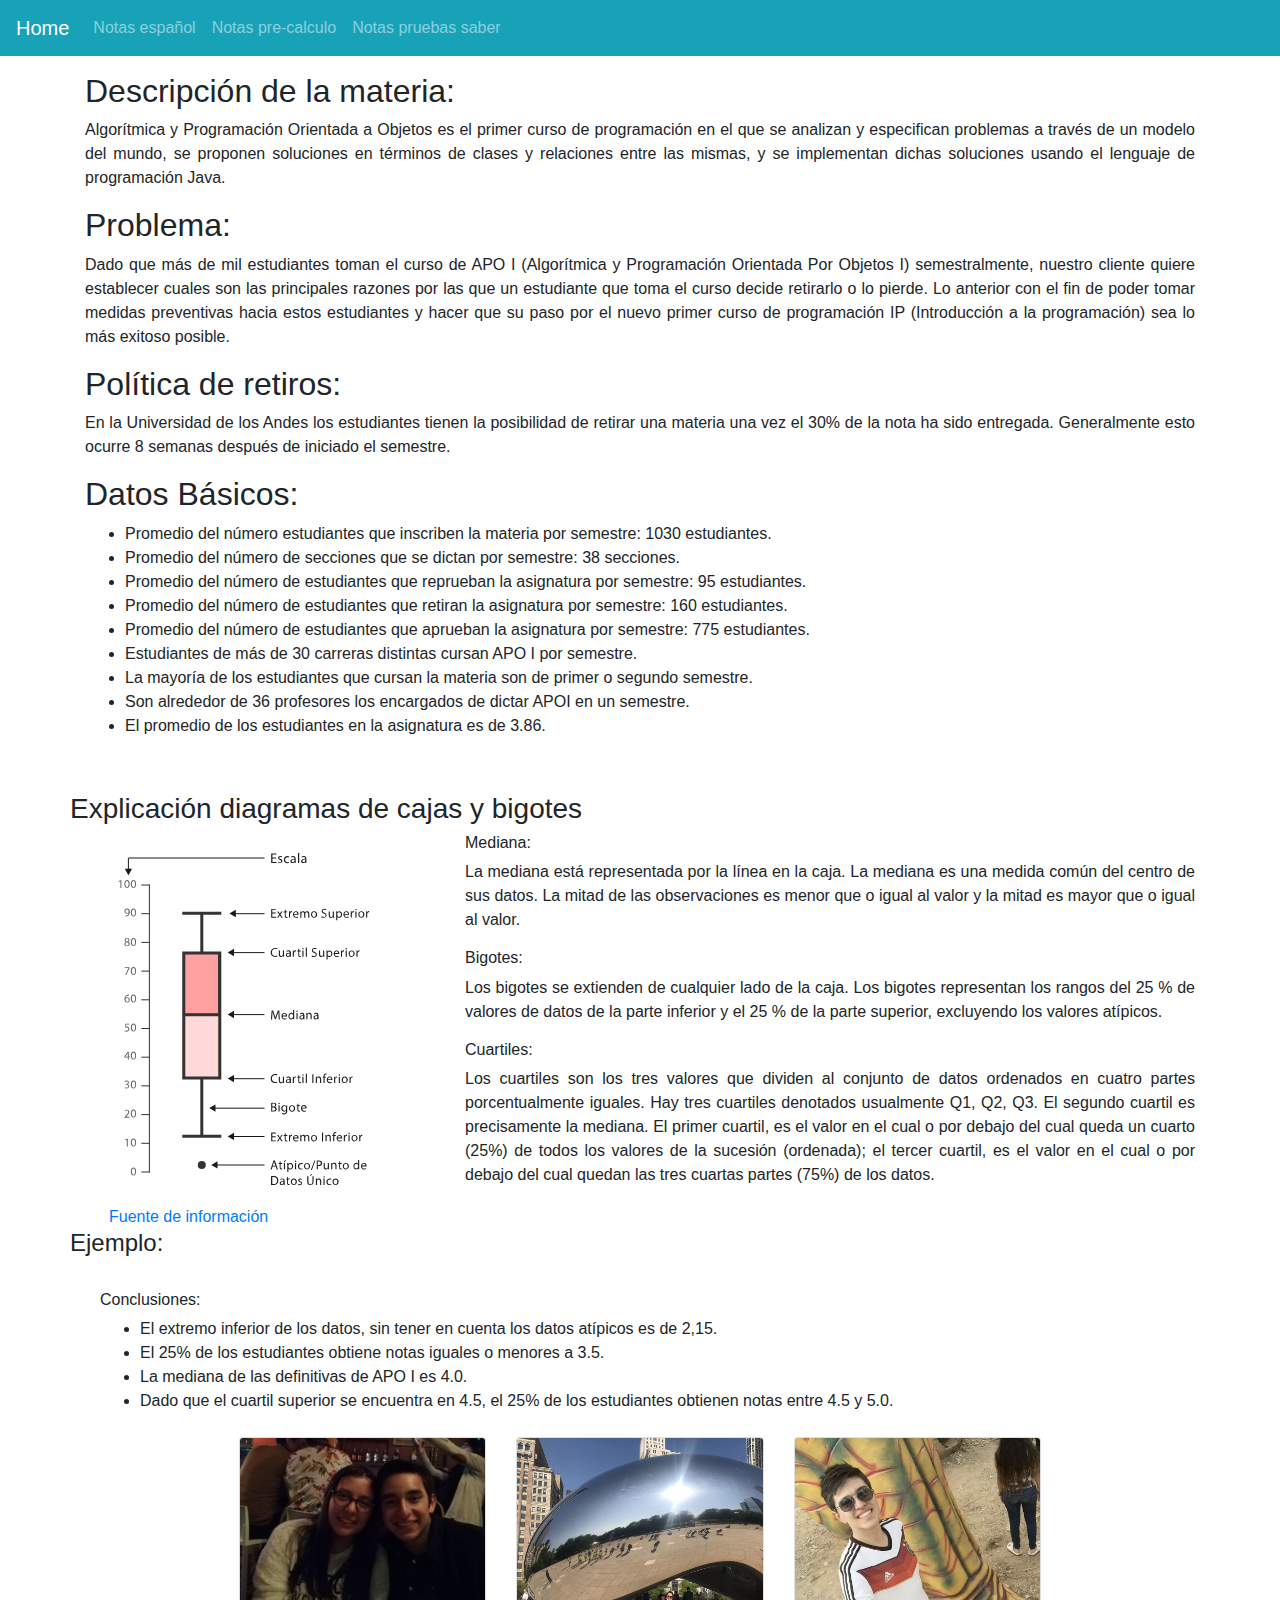
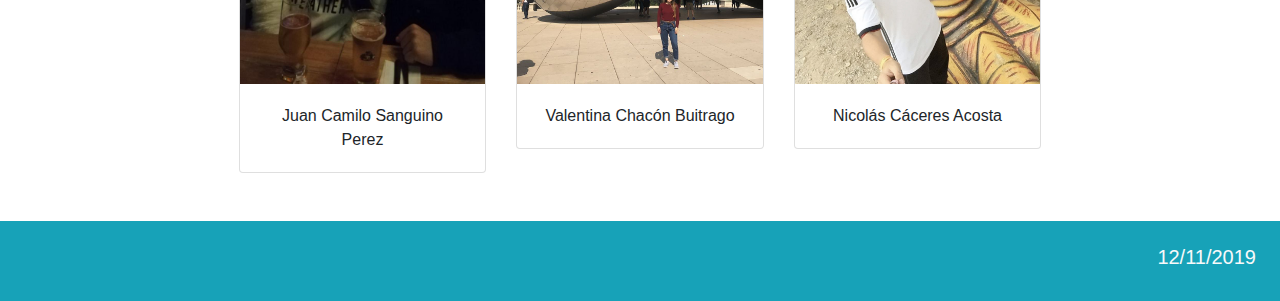
<file: index.html>
<!DOCTYPE html>
<html lang="en">

<head>
  <meta charset="UTF-8">
  <meta name="viewport" content="width=device-width, initial-scale=1.0">
  <meta http-equiv="X-UA-Compatible" content="ie=edge">
  <link rel="stylesheet" href="https://stackpath.bootstrapcdn.com/bootstrap/4.3.1/css/bootstrap.min.css"
    integrity="sha384-ggOyR0iXCbMQv3Xipma34MD+dH/1fQ784/j6cY/iJTQUOhcWr7x9JvoRxT2MZw1T" crossorigin="anonymous">
  <title>Proyecto APO</title>
  <link rel="stylesheet" type="text/css" href="./style.css">
  <link rel="stylesheet" href="https://use.fontawesome.com/releases/v5.3.1/css/all.css"
    integrity="sha384-mzrmE5qonljUremFsqc01SB46JvROS7bZs3IO2EmfFsd15uHvIt+Y8vEf7N7fWAU" crossorigin="anonymous">
</head>

<body>
  <script src="https://code.jquery.com/jquery-3.3.1.slim.min.js"
    integrity="sha384-q8i/X+965DzO0rT7abK41JStQIAqVgRVzpbzo5smXKp4YfRvH+8abtTE1Pi6jizo"
    crossorigin="anonymous"></script>
  <script src="https://cdnjs.cloudflare.com/ajax/libs/popper.js/1.14.7/umd/popper.min.js"
    integrity="sha384-UO2eT0CpHqdSJQ6hJty5KVphtPhzWj9WO1clHTMGa3JDZwrnQq4sF86dIHNDz0W1"
    crossorigin="anonymous"></script>
  <script src="https://stackpath.bootstrapcdn.com/bootstrap/4.3.1/js/bootstrap.min.js"
    integrity="sha384-JjSmVgyd0p3pXB1rRibZUAYoIIy6OrQ6VrjIEaFf/nJGzIxFDsf4x0xIM+B07jRM"
    crossorigin="anonymous"></script>

  <!-- Load d3.js -->
  <script src="https://d3js.org/d3.v4.js"></script>


  <!-- Load color palettes -->
  <script src="https://d3js.org/d3-scale-chromatic.v1.min.js"></script>

  <!-- <h3 class="mx-0 my-0 px-2 py-3 bg-info">Causas de perdida en la materia de APO</h3> -->
  <nav class="navbar fixed-top navbar-expand-lg navbar-dark bg-info">
    <a class="navbar-brand" href="./index.html">Home</a>
    <button class="navbar-toggler" type="button" data-toggle="collapse" data-target="#navbarNav"
      aria-controls="navbarNav" aria-expanded="false" aria-label="Toggle navigation">
      <span class="navbar-toggler-icon"></span>
    </button>
    <div class="collapse navbar-collapse" id="navbarNav">
      <ul class="navbar-nav">
        <li class="nav-item">
          <a class="nav-link" href="./notasEspañol.html">Notas español</a>
        </li>
        <li class="nav-item">
          <a class="nav-link" href="./notasprecalculo.html">Notas pre-calculo</a>
        </li>
        <li class="nav-item">
          <a class="nav-link" href="./notasicfes.html">Notas pruebas saber</a>
        </li>
      </ul>
    </div>
  </nav>
  <div class="container mt-5 pt-2">
    <p>
      <h2> Descripción de la materia:</h2>
      <p>
      Algorítmica y Programación Orientada a Objetos es el primer curso de programación en el que se analizan y
      especifican problemas a través de un modelo del mundo, se proponen soluciones en términos de clases y relaciones
      entre las mismas, y se implementan dichas soluciones usando el lenguaje de programación Java.
    </p>
      <h2>Problema: </h2>
      <p>
      Dado que más de mil estudiantes toman el curso de APO I (Algorítmica y Programación Orientada Por Objetos I)
      semestralmente, nuestro cliente quiere establecer cuales son las principales razones por las que un estudiante que
      toma el curso decide retirarlo o lo pierde. Lo anterior con el fin de poder tomar medidas preventivas hacia estos
      estudiantes y hacer que su paso por el nuevo primer curso de programación IP (Introducción a la programación) sea
      lo más exitoso posible.
    </p>
      <h2>Política de retiros: </h2>
      <p>
      En la Universidad de los Andes los estudiantes tienen la posibilidad de retirar una materia una vez el 30% de la nota ha sido entregada. Generalmente esto ocurre 8 semanas después de iniciado el semestre.
    </p>
      <h2>Datos Básicos:</h2>
      <ul>
        <li>Promedio del número estudiantes que inscriben la materia por semestre: 1030 estudiantes.</li>
        <li>Promedio del número de secciones que se dictan por semestre: 38 secciones.</li>
        <li>Promedio del número de estudiantes que reprueban la asignatura por semestre: 95 estudiantes.</li>
        <li>Promedio del número de estudiantes que retiran la asignatura por semestre: 160 estudiantes.</li>
        <li>Promedio del número de estudiantes que aprueban la asignatura por semestre: 775 estudiantes.</li>
        <li>Estudiantes de más de 30 carreras distintas cursan APO I por semestre.</li>
        <li>La mayoría de los estudiantes que cursan la materia son de primer o segundo semestre.</li>
        <li>Son alrededor de 36 profesores los encargados de dictar APOI en un semestre.</li>
        <li>El promedio de los estudiantes en la asignatura es de 3.86.</li>
      </ul>
    </p>
  </div>
  <div class="container principal">
    <div class="row title">
      <h3>Explicación diagramas de cajas y bigotes</h3>
    </div>
    <div class="row">
      <div class="col-4">
        <img src="diagrama_cajas_y_bigotes.svg" alt="Diagrama Cajas y Bigotes">
        <a class="px-4" href="https://datavizcatalogue.com/ES/metodos/diagrama_cajas_y_bigotes.html"
          target="_blank">Fuente de
          información</a>
      </div>
      <div class="col-8">
          <h6>Mediana:</h6> <p>La mediana está representada por la línea en la caja. La mediana es una medida
          común del centro de sus datos. La mitad de las observaciones es menor que o igual al valor y la
          mitad es mayor que o igual al valor.
        </p>
          <h6>Bigotes:</h6><p> Los bigotes se extienden de cualquier lado de la caja. Los bigotes representan
          los
          rangos del 25 % de valores de datos de la parte inferior y el 25 % de la parte superior,
          excluyendo
          los valores atípicos.
        </p>
          <h6>Cuartiles:</h6> <p>Los cuartiles son los tres valores que dividen al conjunto de datos
          ordenados en
          cuatro partes porcentualmente iguales. Hay tres cuartiles denotados usualmente Q1, Q2, Q3. El
          segundo cuartil es precisamente la mediana. El primer cuartil, es el valor en el cual o por
          debajo
          del cual queda un cuarto (25%) de todos los valores de la sucesión (ordenada); el tercer
          cuartil, es
          el valor en el cual o por debajo del cual quedan las tres cuartas partes (75%) de los datos.
        </p>
      </div>
    </div>
    <div class="row title ejemplo">
      <h4>Ejemplo:</h4>
    </div>
    <div class="row justify-content-center">
      <div class='tableauPlaceholder' id='viz1575906125902' style='position: relative'><noscript><a href='#'><img
              alt=' '
              src='https:&#47;&#47;public.tableau.com&#47;static&#47;images&#47;Bi&#47;Bigotes_Notas&#47;Dashboard8&#47;1_rss.png'
              style='border: none' /></a></noscript><object class='tableauViz' style='display:none;'>
          <param name='host_url' value='https%3A%2F%2Fpublic.tableau.com%2F' />
          <param name='embed_code_version' value='3' />
          <param name='site_root' value='' />
          <param name='name' value='Bigotes_Notas&#47;Dashboard8' />
          <param name='tabs' value='no' />
          <param name='toolbar' value='yes' />
          <param name='static_image'
            value='https:&#47;&#47;public.tableau.com&#47;static&#47;images&#47;Bi&#47;Bigotes_Notas&#47;Dashboard8&#47;1.png' />
          <param name='animate_transition' value='yes' />
          <param name='display_static_image' value='yes' />
          <param name='display_spinner' value='yes' />
          <param name='display_overlay' value='yes' />
          <param name='display_count' value='yes' /></object></div>
      <script
        type='text/javascript'>                    var divElement = document.getElementById('viz1575906125902'); var vizElement = divElement.getElementsByTagName('object')[0]; vizElement.style.width = '1000px'; vizElement.style.height = '227px'; var scriptElement = document.createElement('script'); scriptElement.src = 'https://public.tableau.com/javascripts/api/viz_v1.js'; vizElement.parentNode.insertBefore(scriptElement, vizElement);                </script>
    </div>
      <div class="container col-12 mx-0">
        <br>
        <h6>Conclusiones: </h6>
        <ul>
          <li>El extremo inferior de los datos, sin tener en cuenta los datos atípicos es de 2,15.</li>
          <li>El 25% de los estudiantes obtiene notas iguales o menores a 3.5.</li>
          <li>La mediana de las definitivas de APO I es 4.0.</li>
          <li>Dado que el cuartil superior se encuentra en 4.5, el 25% de los estudiantes obtienen notas entre 4.5 y
            5.0.</li>
        </ul>
    </div>
    <div class="container">
      <div class="row mb-5 mt-4 justify-content-center">
        <div class="col-3">
          <div class="card mx-0">
            <img
              src="./imagenes/Juan.jpg"
              class="card-img-top">
            <div class="card-body">
              <p class="card-text text-center">Juan Camilo Sanguino Perez</p>
            </div>
          </div>
        </div>
        <div class="col-3">
          <div class="card mx-0">
            <img
              src="./imagenes/Valentina.jpg"
              class="card-img-top">
            <div class="card-body justify-content-center">
              <p class="card-text text-center">Valentina Chacón Buitrago</p>
            </div>
          </div>
        </div>

        <div class="col-3">
          <div class="card mx-0 px-0">
            <img
              src="./imagenes/Nicolas.jpeg"
              class="card-img-top">
            <div class="card-body">
              <p class="card-text text-center">Nicolás Cáceres Acosta</p>
            </div>
          </div>
        </div>


      </div>
    </div>
  </div>
  <div class="container-fluid navbar-dark bg-info py-4">
    <div class="row justify-content-end">
      <h5 class="text-light px-4">12/11/2019</h5>
    </div>
  </div>
</body>

</html>
</file>
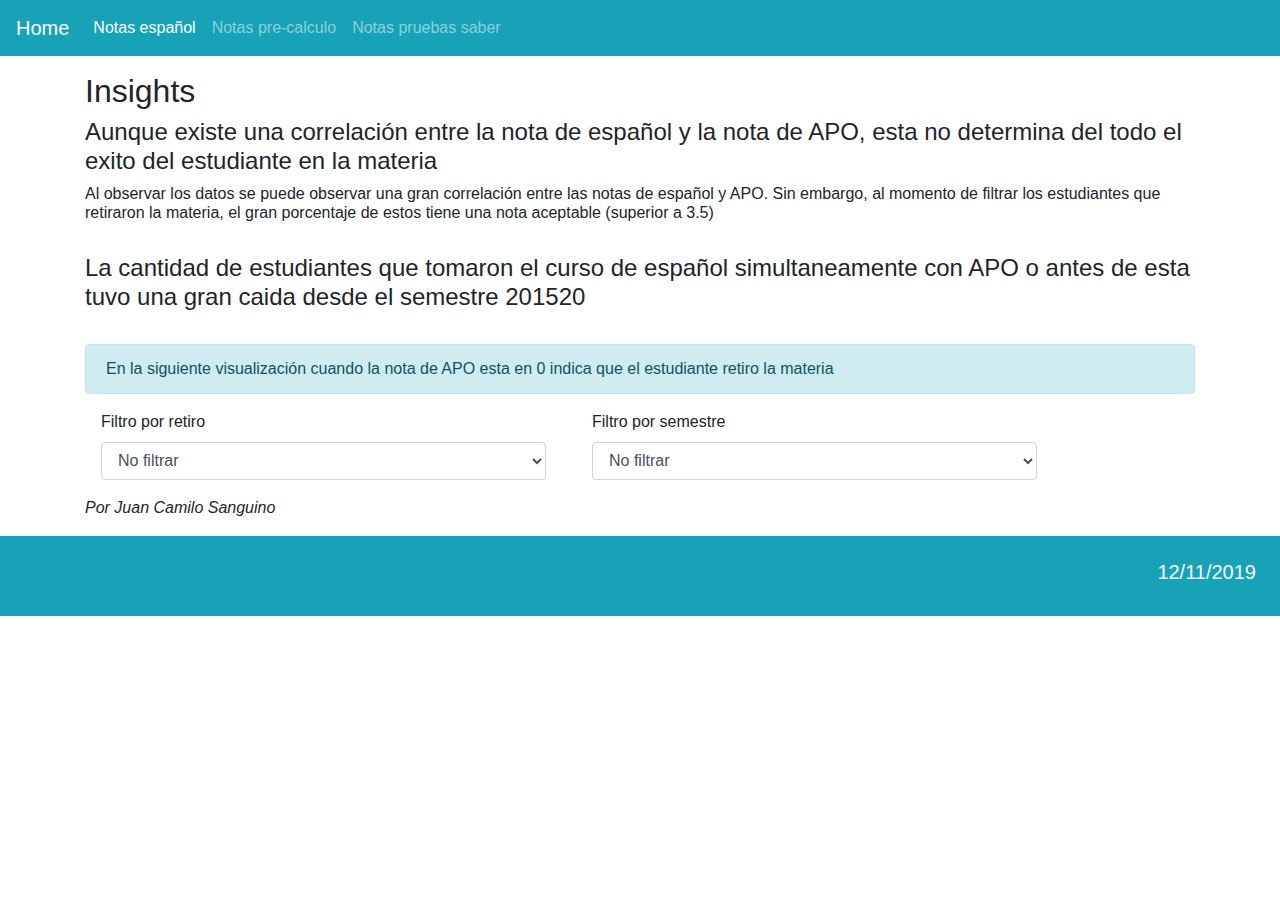
<file: notasEspañol.html>
<!DOCTYPE html>
<html lang="en">

<head>
    <meta charset="UTF-8">
    <meta name="viewport" content="width=device-width, initial-scale=1.0">
    <meta http-equiv="X-UA-Compatible" content="ie=edge">
    <link rel="stylesheet" href="https://stackpath.bootstrapcdn.com/bootstrap/4.3.1/css/bootstrap.min.css"
        integrity="sha384-ggOyR0iXCbMQv3Xipma34MD+dH/1fQ784/j6cY/iJTQUOhcWr7x9JvoRxT2MZw1T" crossorigin="anonymous">
    <title>Proyecto APO</title>
    <link rel="stylesheet" type="text/css" href="./style.css">
</head>

<body>
    <script src="https://code.jquery.com/jquery-3.3.1.slim.min.js"
        integrity="sha384-q8i/X+965DzO0rT7abK41JStQIAqVgRVzpbzo5smXKp4YfRvH+8abtTE1Pi6jizo"
        crossorigin="anonymous"></script>
    <script src="https://cdnjs.cloudflare.com/ajax/libs/popper.js/1.14.7/umd/popper.min.js"
        integrity="sha384-UO2eT0CpHqdSJQ6hJty5KVphtPhzWj9WO1clHTMGa3JDZwrnQq4sF86dIHNDz0W1"
        crossorigin="anonymous"></script>
    <script src="https://stackpath.bootstrapcdn.com/bootstrap/4.3.1/js/bootstrap.min.js"
        integrity="sha384-JjSmVgyd0p3pXB1rRibZUAYoIIy6OrQ6VrjIEaFf/nJGzIxFDsf4x0xIM+B07jRM"
        crossorigin="anonymous"></script>
    <!-- Load d3.js -->
    <script src="https://d3js.org/d3.v5.js"></script>

    <script src="https://www.lactame.com/lib/ml/3.3.0/ml.min.js"></script>
    <!-- Load color palettes -->
    <script src="https://d3js.org/d3-scale-chromatic.v1.min.js"></script>

    <!-- <h3 class="mx-0 my-0 px-2 py-3 bg-info">Causas de perdida en la materia de APO</h3> -->
    <nav class="navbar fixed-top navbar-expand-lg navbar-dark bg-info">
        <a class="navbar-brand" href="./index.html">Home</a>
        <button class="navbar-toggler" type="button" data-toggle="collapse" data-target="#navbarNav"
            aria-controls="navbarNav" aria-expanded="false" aria-label="Toggle navigation">
            <span class="navbar-toggler-icon"></span>
        </button>
        <div class="collapse navbar-collapse" id="navbarNav">
            <ul class="navbar-nav">
                <li class="nav-item">
                    <a class="nav-link active" href="./notasEspañol.html">Notas español</a>
                </li>
                <li class="nav-item">
                    <a class="nav-link" href="./notasprecalculo.html">Notas pre-calculo</a>
                </li>
                <li class="nav-item">
                    <a class="nav-link" href="./notasicfes.html">Notas pruebas saber</a>
                </li>
            </ul>
        </div>
    </nav>
    <div class="container mt-5 pt-4">
        <div class="row">
            <div class="container-fluid col-12">
                <h2>Insights</h2>
                <h4>Aunque existe una correlación entre la nota de español y la nota de APO, esta no determina del todo el exito del estudiante en la materia</h4>
                <h6>Al observar los datos se puede observar una gran correlación entre las notas de español y APO. Sin embargo, al momento de filtrar los estudiantes que retiraron la materia, el gran porcentaje de estos tiene una nota aceptable (superior a 3.5)</h6>
                <br>
                <h4>La cantidad de estudiantes que tomaron el curso de español simultaneamente con APO o antes de esta tuvo una gran caida desde el semestre 201520</h4>
                <br>
                <div class="alert alert-info" role="alert">
                    En la siguiente visualización cuando la nota de APO esta en 0 indica que el estudiante retiro la
                    materia
                </div>
                <div class="row">
                    <div class="form-group ml-3 col-5">
                        <label for="selectButton">Filtro por retiro</label>
                        <select class="form-control" id="selectButton">
                            <option value="1">No filtrar</option>
                            <option value="2">Estudiantes retirados</option>
                            <option value="3">Estudiantes sin retirar</option>
                        </select>
                    </div>
                    <div class="form-group ml-3 col-5">
                        <label for="selectButton2">Filtro por semestre</label>
                        <select class="form-control" id="selectButton2">
                            <option value="1">No filtrar</option>
                            <option value="201510">201510</option>
                            <option value="201520">201520</option>
                            <option value="201610">201610</option>
                            <option value="201620">201620</option>
                            <option value="201710">201710</option>
                            <option value="201720">201720</option>
                            <option value="201810">201810</option>
                            <option value="201820">201820</option>
                            <option value="201910">201910</option>
                        </select>
                    </div>
                </div>
                <div class="row">
                </div>
                <div class="row">
                    <div id="viz_juan"></div>
                    <div id="viz_juan2"></div>
                    <script src="scriptVzJuan.js"></script>
                </div>
                <div class='tableauPlaceholder' id='viz1575925173911' style='position: relative'><noscript><a
                            href='#'><img alt=' '
                                src='https:&#47;&#47;public.tableau.com&#47;static&#47;images&#47;Es&#47;Estudiantesespaol&#47;Dashboard1&#47;1_rss.png'
                                style='border: none' /></a></noscript><object class='tableauViz' style='display:none;'>
                        <param name='host_url' value='https%3A%2F%2Fpublic.tableau.com%2F' />
                        <param name='embed_code_version' value='3' />
                        <param name='site_root' value='' />
                        <param name='name' value='Estudiantesespaol&#47;Dashboard1' />
                        <param name='tabs' value='no' />
                        <param name='toolbar' value='yes' />
                        <param name='static_image'
                            value='https:&#47;&#47;public.tableau.com&#47;static&#47;images&#47;Es&#47;Estudiantesespaol&#47;Dashboard1&#47;1.png' />
                        <param name='animate_transition' value='yes' />
                        <param name='display_static_image' value='yes' />
                        <param name='display_spinner' value='yes' />
                        <param name='display_overlay' value='yes' />
                        <param name='display_count' value='yes' /></object></div>
                <script
                    type='text/javascript'>                    var divElement = document.getElementById('viz1575925173911'); var vizElement = divElement.getElementsByTagName('object')[0]; if (divElement.offsetWidth > 800) { vizElement.style.width = '800px'; vizElement.style.height = '427px'; } else if (divElement.offsetWidth > 500) { vizElement.style.width = '800px'; vizElement.style.height = '427px'; } else { vizElement.style.width = '100%'; vizElement.style.height = '727px'; } var scriptElement = document.createElement('script'); scriptElement.src = 'https://public.tableau.com/javascripts/api/viz_v1.js'; vizElement.parentNode.insertBefore(scriptElement, vizElement);                </script>
                <p class="font-italic">Por Juan Camilo Sanguino</p>
            </div>
        </div>


    </div>

    <div class="container-fluid navbar-dark bg-info py-4">
        <div class="row justify-content-end px-4">
            <h5 class="text-light">12/11/2019</h5>
        </div>
    </div>
</body>

</html>
</file>
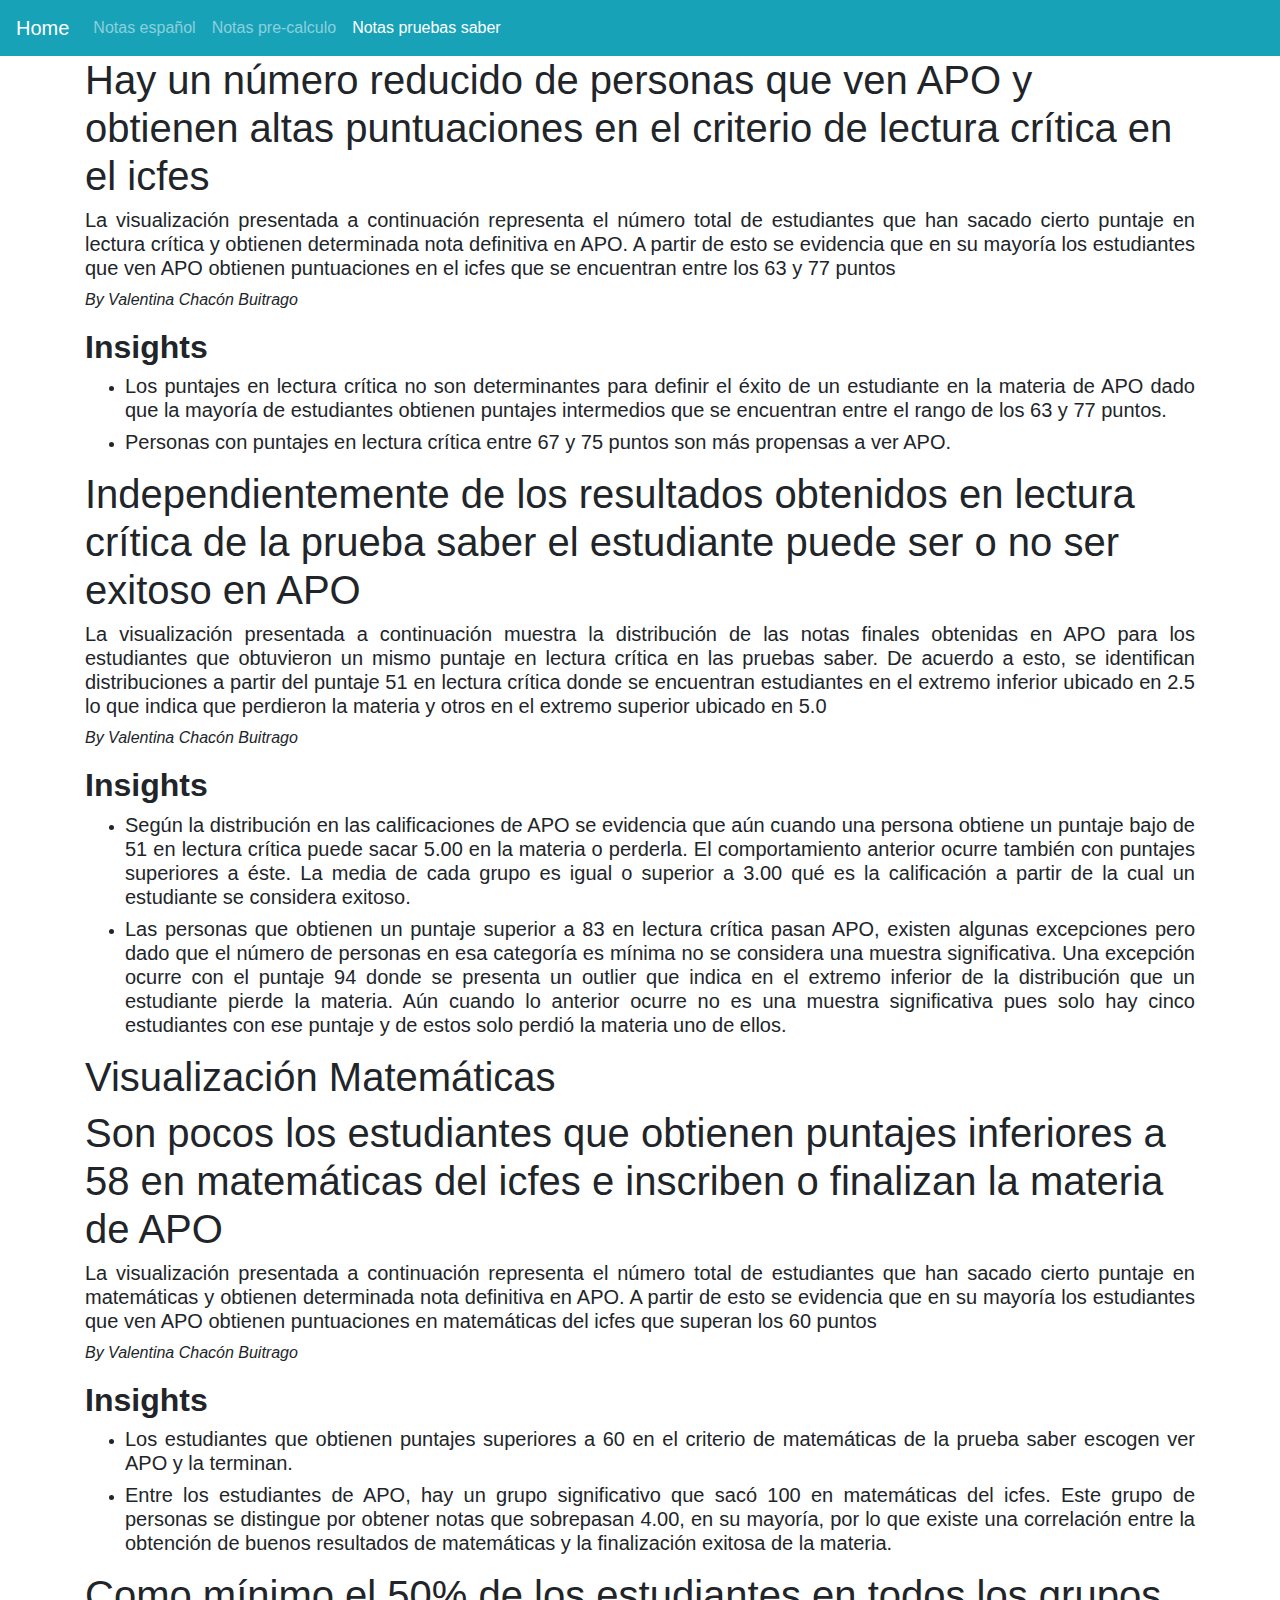
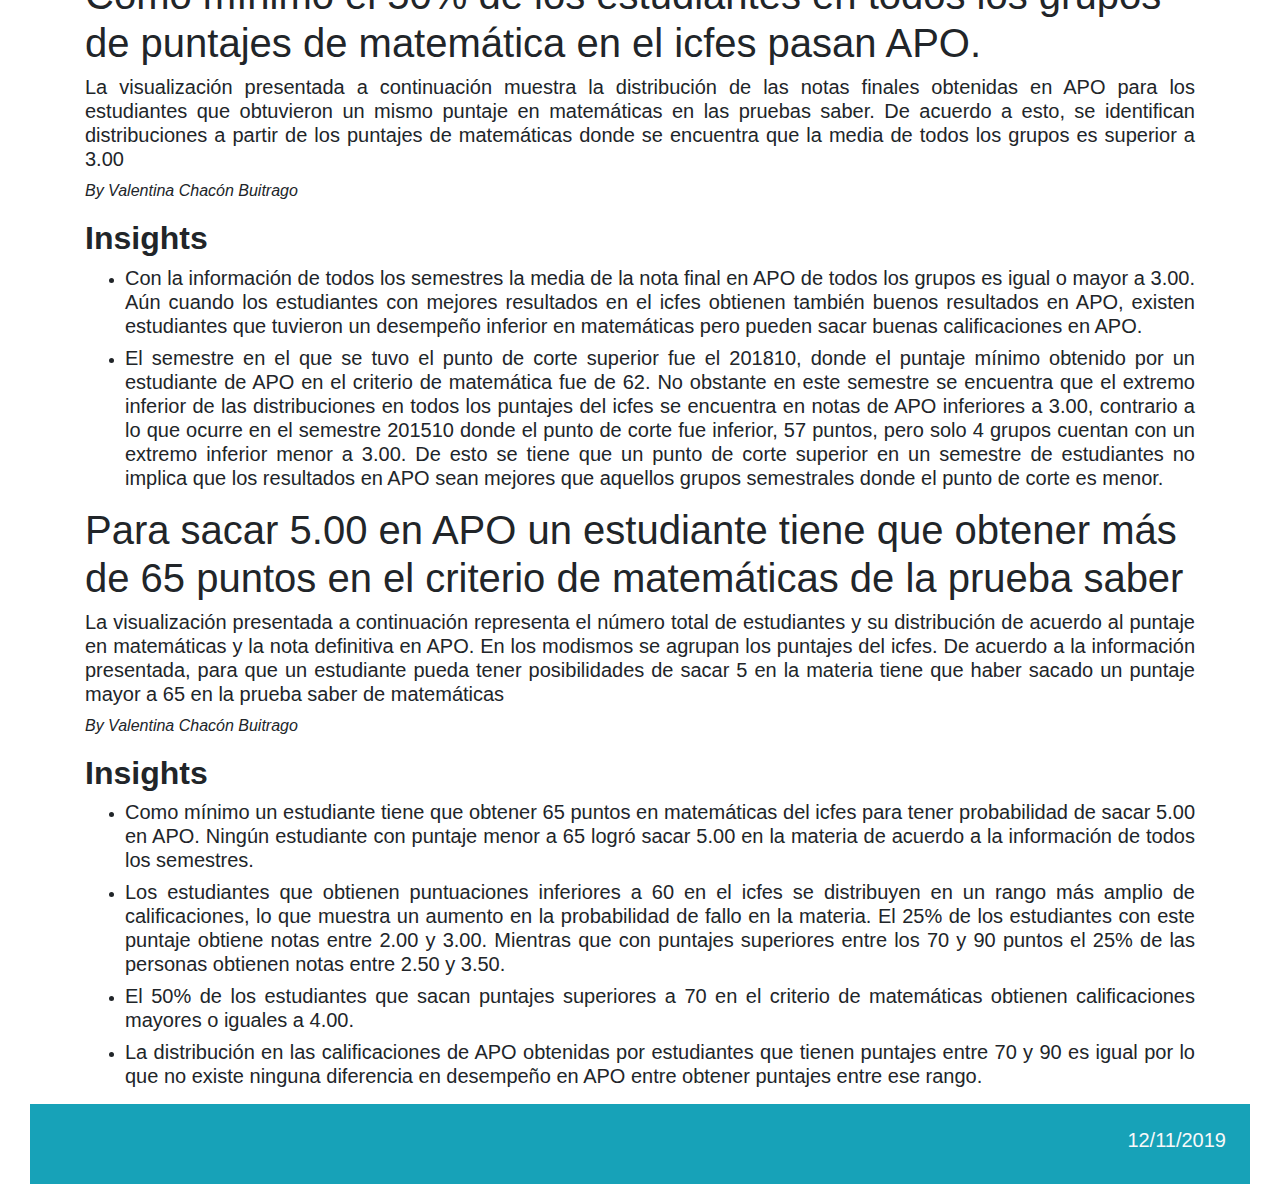
<file: notasicfes.html>
<!DOCTYPE html>
<html lang="en">

<head>
    <meta charset="UTF-8">
    <meta name="viewport" content="width=device-width, initial-scale=1.0">
    <meta http-equiv="X-UA-Compatible" content="ie=edge">
    <link rel="stylesheet" href="https://stackpath.bootstrapcdn.com/bootstrap/4.3.1/css/bootstrap.min.css"
        integrity="sha384-ggOyR0iXCbMQv3Xipma34MD+dH/1fQ784/j6cY/iJTQUOhcWr7x9JvoRxT2MZw1T" crossorigin="anonymous">
    <title>Proyecto APO</title>
    <link rel="stylesheet" type="text/css" href="./style.css">
</head>

<body>
    <script src="https://code.jquery.com/jquery-3.3.1.slim.min.js"
        integrity="sha384-q8i/X+965DzO0rT7abK41JStQIAqVgRVzpbzo5smXKp4YfRvH+8abtTE1Pi6jizo"
        crossorigin="anonymous"></script>
    <script src="https://cdnjs.cloudflare.com/ajax/libs/popper.js/1.14.7/umd/popper.min.js"
        integrity="sha384-UO2eT0CpHqdSJQ6hJty5KVphtPhzWj9WO1clHTMGa3JDZwrnQq4sF86dIHNDz0W1"
        crossorigin="anonymous"></script>
    <script src="https://stackpath.bootstrapcdn.com/bootstrap/4.3.1/js/bootstrap.min.js"
        integrity="sha384-JjSmVgyd0p3pXB1rRibZUAYoIIy6OrQ6VrjIEaFf/nJGzIxFDsf4x0xIM+B07jRM"
        crossorigin="anonymous"></script>
    <!-- Load d3.js -->
    <script src="https://d3js.org/d3.v4.js"></script>


    <!-- Load color palettes -->
    <script src="https://d3js.org/d3-scale-chromatic.v1.min.js"></script>

    <nav class="navbar fixed-top navbar-expand-lg navbar-dark bg-info">
        <a class="navbar-brand" href="./index.html">Home</a>
        <button class="navbar-toggler" type="button" data-toggle="collapse" data-target="#navbarNav"
            aria-controls="navbarNav" aria-expanded="false" aria-label="Toggle navigation">
            <span class="navbar-toggler-icon"></span>
        </button>
        <div class="collapse navbar-collapse" id="navbarNav">
            <ul class="navbar-nav">
                <li class="nav-item">
                    <a class="nav-link" href="./notasEspañol.html">Notas español</a>
                </li>
                <li class="nav-item">
                    <a class="nav-link" href="./notasprecalculo.html">Notas pre-calculo</a>
                </li>
                <li class="nav-item active">
                    <a class="nav-link" href="./notasicfes.html">Notas pruebas saber</a>
                </li>
            </ul>
        </div>

    </nav>
        <div class="container"><h1>Visualización lectura crítica</h1></div>
     <div class="container">
      <h1>Hay un número reducido de personas que ven APO y obtienen altas puntuaciones en el criterio de lectura crítica en el icfes</h1>
    </div>
    <div class="container">
      <h5>La visualización presentada a continuación representa el número total de estudiantes que han sacado cierto puntaje en lectura crítica y obtienen determinada nota definitiva en APO. A partir de esto se evidencia que en su mayoría los estudiantes que ven APO obtienen puntuaciones en el icfes que se encuentran entre los 63 y 77 puntos</h5>
    </div>
    <div class="container-fluid">
      <div class="row">
        <div class="col-sm-12">
          <div class=" row justify-content-center">
            <div id="my_dataviz2"></div>
            <script src="scriptVZVale1.js"></script>
          </div>
        </div>
      </div>
      <div class="container">
        <p class="font-italic">By Valentina Chacón Buitrago</p>
      </div>
      <div class="container">
        <h2 class="font-weight-bold">Insights</h2>
        <ul>
          <li>
            <h5>Los puntajes en lectura crítica no son determinantes para definir el éxito de un estudiante en la materia de APO dado que la mayoría de estudiantes obtienen puntajes intermedios que se encuentran entre el rango de los 63 y 77 puntos.</h5>
          </li>
          <li>
            <h5>Personas con puntajes en lectura crítica entre 67 y 75 puntos son más propensas a ver APO.</h5>
          </li>
        </ul>
      </div>

        <div class="container">
      <h1>Independientemente  de los resultados obtenidos en lectura crítica de la prueba saber el estudiante puede ser o no ser exitoso en APO</h1>
    </div>
    <div class="container">
      <h5>La visualización presentada a continuación muestra la distribución de las notas finales obtenidas en APO para los estudiantes que obtuvieron un mismo puntaje en lectura crítica en las pruebas saber. De acuerdo a esto, se identifican distribuciones a partir del puntaje 51 en lectura crítica donde se encuentran estudiantes en el extremo inferior ubicado en 2.5 lo que indica que perdieron la materia y otros en el extremo superior ubicado en 5.0</h5>
    </div>
    <div class="container">
          <div class='tableauPlaceholder' id='viz1576006709409' style='position: relative'><noscript><a href='#'><img alt=' ' src='https:&#47;&#47;public.tableau.com&#47;static&#47;images&#47;vi&#47;visualizaciones_adicionales_nuevas_esp&#47;Hoja2&#47;1_rss.png' style='border: none' /></a></noscript><object class='tableauViz'  style='display:none;'><param name='host_url' value='https%3A%2F%2Fpublic.tableau.com%2F' /> <param name='embed_code_version' value='3' /> <param name='site_root' value='' /><param name='name' value='visualizaciones_adicionales_nuevas_esp&#47;Hoja2' /><param name='tabs' value='no' /><param name='toolbar' value='yes' /><param name='static_image' value='https:&#47;&#47;public.tableau.com&#47;static&#47;images&#47;vi&#47;visualizaciones_adicionales_nuevas_esp&#47;Hoja2&#47;1.png' /> <param name='animate_transition' value='yes' /><param name='display_static_image' value='yes' /><param name='display_spinner' value='yes' /><param name='display_overlay' value='yes' /><param name='display_count' value='yes' /><param name='filter' value='publish=yes' /></object></div>                <script type='text/javascript'>                    var divElement = document.getElementById('viz1576006709409');                    var vizElement = divElement.getElementsByTagName('object')[0];                    vizElement.style.width='100%';vizElement.style.height=(divElement.offsetWidth*0.75)+'px';                    var scriptElement = document.createElement('script');                    scriptElement.src = 'https://public.tableau.com/javascripts/api/viz_v1.js';                    vizElement.parentNode.insertBefore(scriptElement, vizElement);                </script>
      </div>
    <div class="container">
        <p class="font-italic">By Valentina Chacón Buitrago</p>
    </div>
    <div class="container">
        <h2 class="font-weight-bold">Insights</h2>
        <ul>
          <li>
            <h5>Según la distribución en las calificaciones de APO se evidencia que aún cuando una persona obtiene un puntaje bajo de 51 en lectura crítica puede sacar 5.00 en la materia o perderla. El comportamiento anterior ocurre también con puntajes superiores a éste.  La media de cada grupo es igual o superior a 3.00 qué es la calificación a partir de la cual un estudiante se considera exitoso. </h5>
          </li>
          <li>
            <h5>Las personas que obtienen un puntaje superior a 83 en lectura crítica pasan APO, existen algunas excepciones pero dado que el número de personas en esa categoría es mínima no se considera una muestra significativa.  Una excepción ocurre con el puntaje 94 donde se presenta un outlier que indica en el extremo inferior de la distribución que un estudiante pierde la materia. Aún cuando lo anterior ocurre no es una muestra significativa pues solo hay cinco estudiantes con ese puntaje y de estos solo perdió la materia uno de ellos.</h5>
          </li>
        </ul>
      </div>
    <div class="container"><h1>Visualización Matemáticas</h1></div>
    <div class="container">
      <h1>Son pocos los estudiantes que obtienen puntajes inferiores a 58 en matemáticas del icfes e  inscriben o finalizan la materia de APO</h1>
    </div>
    <div class="container">
      <h5>La visualización presentada a continuación representa el número total de estudiantes que han sacado cierto puntaje en matemáticas y obtienen determinada nota definitiva en APO. A partir de esto se evidencia que en su mayoría los estudiantes que ven APO obtienen puntuaciones en matemáticas del icfes que superan los 60 puntos</h5>
    </div>
    <div class="container-fluid">
      <div class="row">
        <div class="col-sm-12">
          <div class=" row justify-content-center">
            <div id="my_dataviz"></div>
            <script src="scriptMod2-2.js"></script>
          </div>
        </div>
      </div>
    <div class="container">
        <p class="font-italic">By Valentina Chacón Buitrago</p>
      </div>
      <div class="container">
        <h2 class="font-weight-bold">Insights</h2>
        <ul>
          <li>
            <h5>Los estudiantes que obtienen puntajes superiores a 60 en el criterio de matemáticas de la prueba saber escogen ver APO y la terminan.</h5>
          </li>
          <li>
            <h5>Entre los estudiantes de APO, hay un grupo significativo que sacó 100 en matemáticas del icfes. Este grupo de personas se distingue por obtener notas que sobrepasan 4.00, en su mayoría,  por lo que existe una correlación entre la obtención de buenos resultados de matemáticas y la finalización exitosa de la materia.</h5>
          </li>
        </ul>
      </div>
            <div class="container">
      <h1> Como mínimo el 50% de los estudiantes en todos los grupos de  puntajes de matemática en el icfes pasan APO. </h1>
    </div>
    <div class="container">
      <h5>La visualización presentada a continuación muestra la distribución de las notas finales obtenidas en APO para los estudiantes que obtuvieron un mismo puntaje en matemáticas en las pruebas saber. De acuerdo a esto, se identifican distribuciones a partir de los puntajes de matemáticas donde se encuentra que la media de todos los grupos es superior a 3.00</h5>
    </div>
    <div class="container">
        <div class='tableauPlaceholder' id='viz1576006756562' style='position: relative'><noscript><a href='#'><img alt=' ' src='https:&#47;&#47;public.tableau.com&#47;static&#47;images&#47;PN&#47;PNG6F5T9F&#47;1_rss.png' style='border: none' /></a></noscript><object class='tableauViz'  style='display:none;'><param name='host_url' value='https%3A%2F%2Fpublic.tableau.com%2F' /> <param name='embed_code_version' value='3' /> <param name='path' value='shared&#47;PNG6F5T9F' /> <param name='toolbar' value='yes' /><param name='static_image' value='https:&#47;&#47;public.tableau.com&#47;static&#47;images&#47;PN&#47;PNG6F5T9F&#47;1.png' /> <param name='animate_transition' value='yes' /><param name='display_static_image' value='yes' /><param name='display_spinner' value='yes' /><param name='display_overlay' value='yes' /><param name='display_count' value='yes' /><param name='filter' value='publish=yes' /></object></div>                <script type='text/javascript'>                    var divElement = document.getElementById('viz1576006756562');                    var vizElement = divElement.getElementsByTagName('object')[0];                    vizElement.style.width='100%';vizElement.style.height=(divElement.offsetWidth*0.75)+'px';                    var scriptElement = document.createElement('script');                    scriptElement.src = 'https://public.tableau.com/javascripts/api/viz_v1.js';                    vizElement.parentNode.insertBefore(scriptElement, vizElement);                </script>
      </div>
      <div class="container">
        <p class="font-italic">By Valentina Chacón Buitrago</p>
      </div>
      <div class="container">
        <h2 class="font-weight-bold">Insights</h2>
        <ul>
          <li>
            <h5>Con la información de todos los semestres la media de la nota final en APO de todos los grupos es igual o mayor a 3.00. Aún cuando los estudiantes con mejores resultados en el icfes obtienen también buenos resultados en APO, existen estudiantes que tuvieron un desempeño inferior en matemáticas pero pueden sacar buenas calificaciones en APO.</h5>
          </li>
          <li>
            <h5>El semestre en el que se tuvo el punto de corte superior fue el 201810, donde el puntaje mínimo obtenido por un estudiante de APO en el criterio de matemática fue de 62. No obstante en este semestre se encuentra que el extremo inferior de las distribuciones en todos los puntajes del icfes se encuentra en notas de APO inferiores a 3.00, contrario a lo que ocurre en el semestre 201510 donde el punto de corte fue inferior, 57 puntos, pero solo 4 grupos cuentan con un extremo inferior menor a 3.00. De esto se tiene que un punto de corte superior en un semestre de estudiantes no implica que los resultados en APO sean mejores que aquellos grupos semestrales donde el punto de corte es menor. </h5>
          </li>
        </ul>
      </div>

      <div class="container">
      <h1> Para sacar 5.00 en APO un estudiante tiene que obtener más de 65 puntos en el criterio de matemáticas de la prueba saber </h1>
    </div>
    <div class="container">
      <h5>La visualización presentada a continuación representa el número total de estudiantes y su distribución de acuerdo al puntaje en matemáticas y la nota definitiva en APO. En los modismos se agrupan los puntajes del icfes.  De acuerdo a la información presentada, para que un estudiante pueda tener posibilidades de sacar 5 en la materia tiene que haber sacado un puntaje mayor a 65 en la prueba saber de matemáticas</h5>
    </div>
    <!---->
    <div class="container">
      <div class='tableauPlaceholder' id='viz1576006495417' style='position: relative'><noscript><a href='#'><img alt=' ' src='https:&#47;&#47;public.tableau.com&#47;static&#47;images&#47;vi&#47;visualizaciones_adicionales_dashboard_final&#47;Dashboard1&#47;1_rss.png' style='border: none' /></a></noscript><object class='tableauViz'  style='display:none;'><param name='host_url' value='https%3A%2F%2Fpublic.tableau.com%2F' /> <param name='embed_code_version' value='3' /> <param name='site_root' value='' /><param name='name' value='visualizaciones_adicionales_dashboard_final&#47;Dashboard1' /><param name='tabs' value='no' /><param name='toolbar' value='yes' /><param name='static_image' value='https:&#47;&#47;public.tableau.com&#47;static&#47;images&#47;vi&#47;visualizaciones_adicionales_dashboard_final&#47;Dashboard1&#47;1.png' /> <param name='animate_transition' value='yes' /><param name='display_static_image' value='yes' /><param name='display_spinner' value='yes' /><param name='display_overlay' value='yes' /><param name='display_count' value='yes' /><param name='filter' value='publish=yes' /></object></div>                <script type='text/javascript'>                    var divElement = document.getElementById('viz1576006495417');                    var vizElement = divElement.getElementsByTagName('object')[0];                    if ( divElement.offsetWidth > 800 ) { vizElement.style.width='1000px';vizElement.style.height='827px';} else if ( divElement.offsetWidth > 500 ) { vizElement.style.width='1000px';vizElement.style.height='827px';} else { vizElement.style.width='100%';vizElement.style.height='1027px';}                     var scriptElement = document.createElement('script');                    scriptElement.src = 'https://public.tableau.com/javascripts/api/viz_v1.js';                    vizElement.parentNode.insertBefore(scriptElement, vizElement);                </script>
    </div>
    <!---->
      <div class="container">
        <p class="font-italic">By Valentina Chacón Buitrago</p>
      </div>
      <div class="container">
        <h2 class="font-weight-bold">Insights</h2>
        <ul>
          <li>
            <h5>Como mínimo un estudiante tiene que obtener 65 puntos en matemáticas del icfes para tener probabilidad de sacar 5.00 en APO. Ningún estudiante con puntaje menor a 65 logró sacar 5.00 en la materia de acuerdo a la información de todos los semestres. </h5>
          </li>
          <li>
            <h5>Los estudiantes que obtienen puntuaciones inferiores a 60 en el icfes se distribuyen en un rango más amplio de calificaciones, lo que muestra un aumento en la probabilidad de fallo en la materia. El 25% de los estudiantes con este puntaje obtiene notas entre 2.00 y 3.00. Mientras que con puntajes superiores entre los 70 y 90 puntos el 25% de las personas obtienen notas entre 2.50 y 3.50.  </h5>
          </li>
          <li>
            <h5>El 50% de los estudiantes que sacan puntajes superiores a 70 en el criterio de matemáticas obtienen calificaciones mayores o iguales a 4.00.  </h5>
          </li>
          <li>
            <h5>La distribución en las calificaciones de APO obtenidas por estudiantes que tienen puntajes entre 70 y 90 es igual por lo que no existe ninguna diferencia en desempeño en APO entre obtener puntajes entre ese rango. </h5>
          </li>
        </ul>
      </div>

    <div class="container-fluid navbar-dark bg-info py-4">
        <div class="row justify-content-end">
            <h5 class="text-light px-4">12/11/2019</h5>
        </div>
    </div>
</body>

</html>
</file>
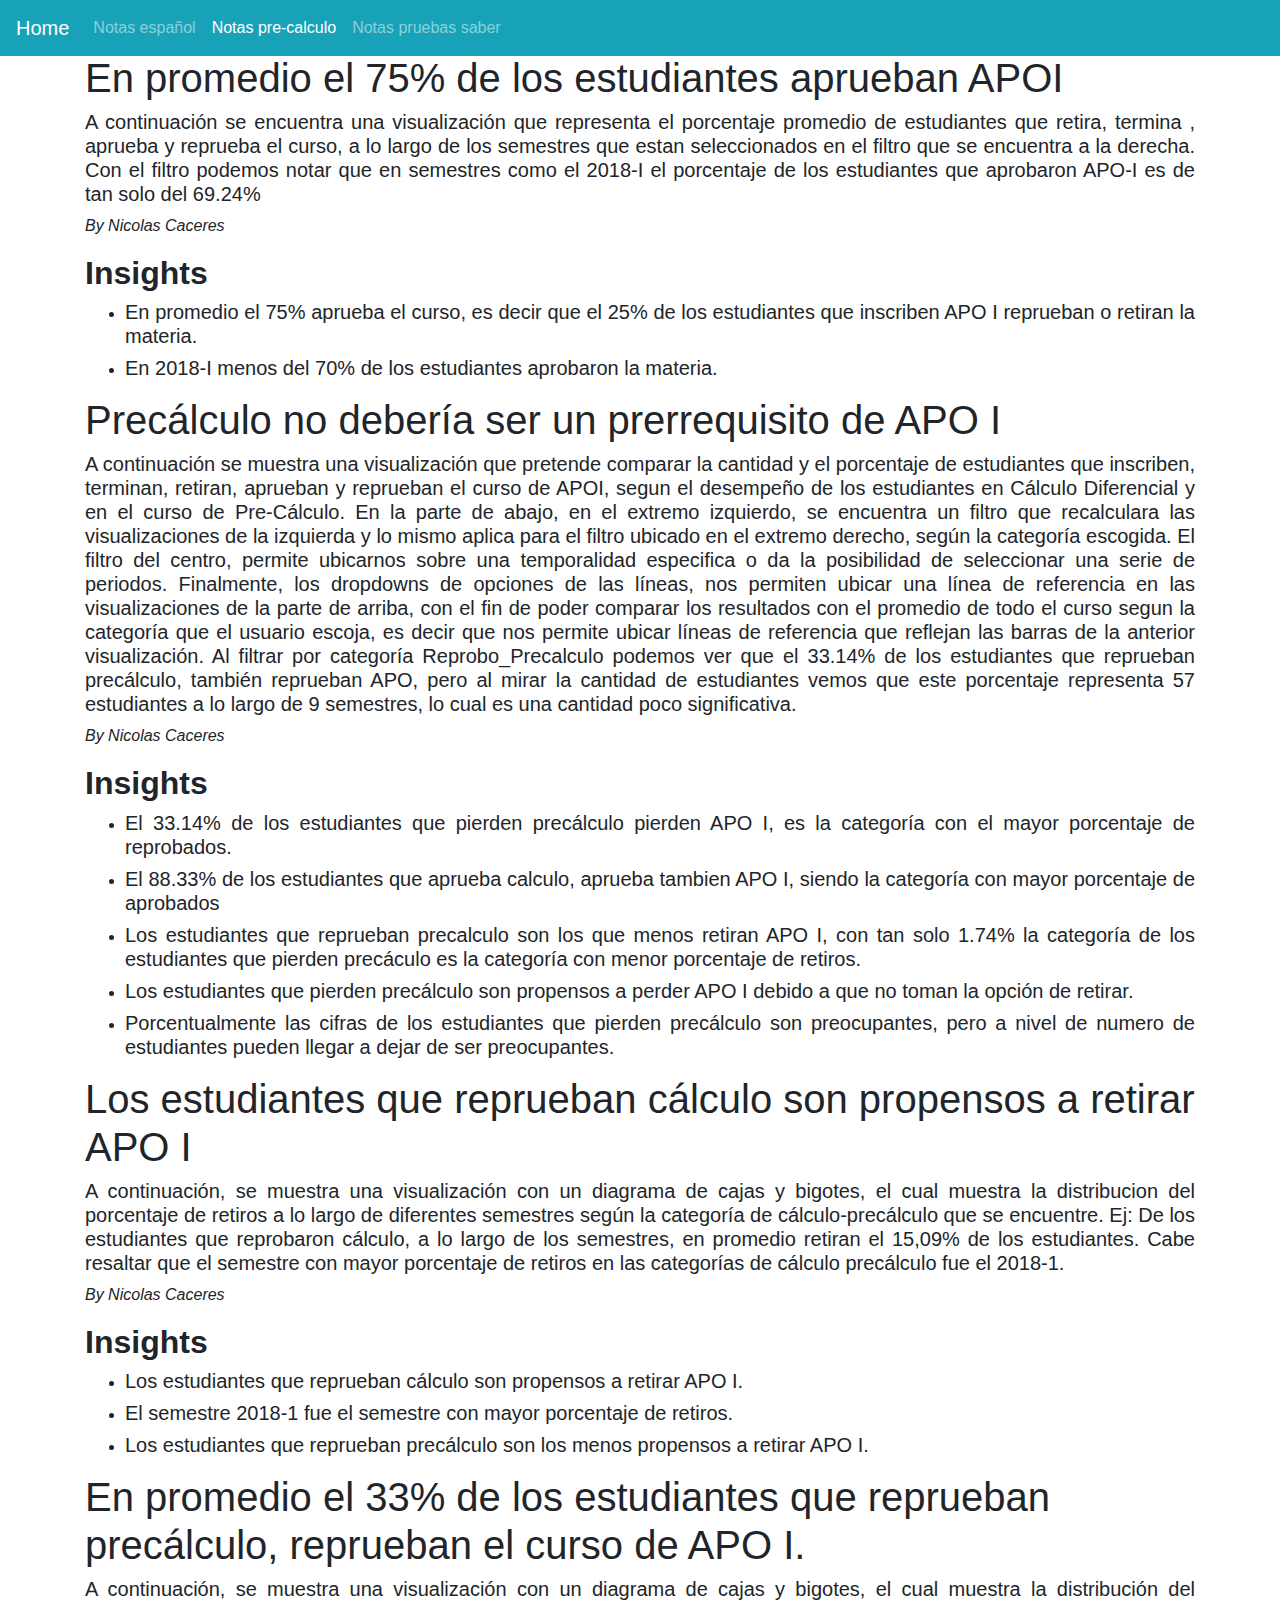
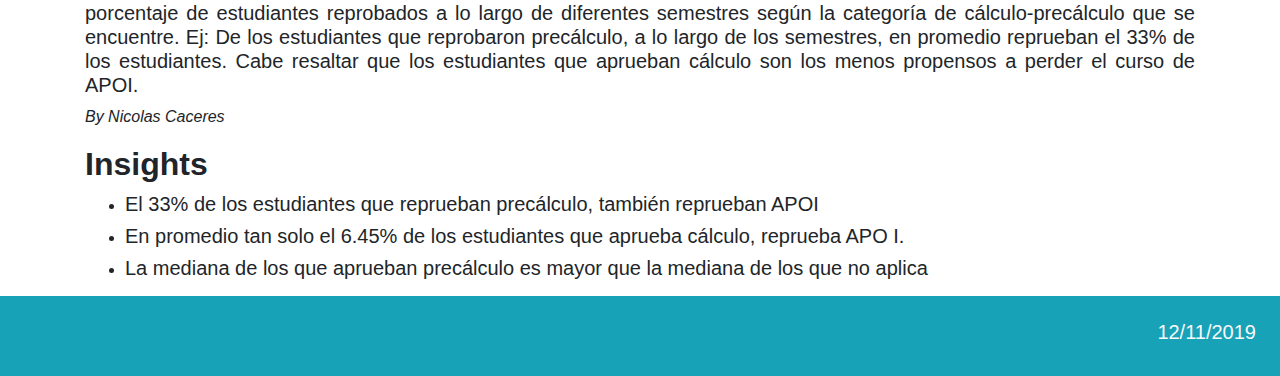
<file: notasprecalculo.html>
<!DOCTYPE html>
<html lang="en">

<head>
    <meta charset="UTF-8">
    <meta name="viewport" content="width=device-width, initial-scale=1.0">
    <meta http-equiv="X-UA-Compatible" content="ie=edge">
    <link rel="stylesheet" href="https://stackpath.bootstrapcdn.com/bootstrap/4.3.1/css/bootstrap.min.css"
    integrity="sha384-ggOyR0iXCbMQv3Xipma34MD+dH/1fQ784/j6cY/iJTQUOhcWr7x9JvoRxT2MZw1T" crossorigin="anonymous">
    <title>Proyecto APO</title>
    <link rel="stylesheet" type="text/css" href="./style.css">
</head>

<body>
    <script src="https://code.jquery.com/jquery-3.3.1.slim.min.js"
    integrity="sha384-q8i/X+965DzO0rT7abK41JStQIAqVgRVzpbzo5smXKp4YfRvH+8abtTE1Pi6jizo"
    crossorigin="anonymous"></script>
    <script src="https://cdnjs.cloudflare.com/ajax/libs/popper.js/1.14.7/umd/popper.min.js"
    integrity="sha384-UO2eT0CpHqdSJQ6hJty5KVphtPhzWj9WO1clHTMGa3JDZwrnQq4sF86dIHNDz0W1"
    crossorigin="anonymous"></script>
    <script src="https://stackpath.bootstrapcdn.com/bootstrap/4.3.1/js/bootstrap.min.js"
    integrity="sha384-JjSmVgyd0p3pXB1rRibZUAYoIIy6OrQ6VrjIEaFf/nJGzIxFDsf4x0xIM+B07jRM"
    crossorigin="anonymous"></script>
    <!-- Load d3.js -->
    <script src="https://d3js.org/d3.v4.js"></script>


    <!-- Load color palettes -->
    <script src="https://d3js.org/d3-scale-chromatic.v1.min.js"></script>

    <!-- <h3 class="mx-0 my-0 px-2 py-3 bg-info">Causas de perdida en la materia de APO</h3> -->
    <nav class="navbar fixed-top navbar-expand-lg navbar-dark bg-info">
        <a class="navbar-brand" href="./index.html">Home</a>
        <button class="navbar-toggler" type="button" data-toggle="collapse" data-target="#navbarNav"
        aria-controls="navbarNav" aria-expanded="false" aria-label="Toggle navigation">
        <span class="navbar-toggler-icon"></span>
    </button>
    <div class="collapse navbar-collapse" id="navbarNav">
        <ul class="navbar-nav">
            <li class="nav-item">
                <a class="nav-link" href="./notasEspañol.html">Notas español</a>
            </li>
            <li class="nav-item">
                <a class="nav-link active" href="./notasprecalculo.html">Notas pre-calculo</a>
            </li>
            <li class="nav-item">
                <a class="nav-link" href="./notasicfes.html">Notas pruebas saber</a>
            </li>
        </ul>
    </div>
</nav>
<div class="principal">
    <div class="container">
     <h1>En promedio el 75% de los estudiantes aprueban APOI</h1>
 </div>
 <div class="container">
    <h5>A continuación se encuentra una visualización que representa el porcentaje promedio de estudiantes que retira, termina , aprueba y reprueba el curso, a lo largo de los semestres que estan seleccionados en el filtro que se encuentra a la derecha. Con el filtro podemos notar que en semestres como el 2018-I el porcentaje de los estudiantes que aprobaron APO-I es de tan solo del 69.24%</h5>
</div>
<div class="container-fluid">
    <div class="row justify-content-center">
      <div class="col-sm-2"></div>
      <div class="col-sm-10">
        <div class='tableauPlaceholder' id='viz1575869270088' style='position: relative'><noscript><a href='#'><img alt=' ' src='https:&#47;&#47;public.tableau.com&#47;static&#47;images&#47;Re&#47;Resultados_Promedio_Finales&#47;Dashboard4&#47;1_rss.png' style='border: none' /></a></noscript><object class='tableauViz'  style='display:none;'><param name='host_url' value='https%3A%2F%2Fpublic.tableau.com%2F' /> <param name='embed_code_version' value='3' /> <param name='site_root' value='' /><param name='name' value='Resultados_Promedio_Finales&#47;Dashboard4' /><param name='tabs' value='no' /><param name='toolbar' value='yes' /><param name='static_image' value='https:&#47;&#47;public.tableau.com&#47;static&#47;images&#47;Re&#47;Resultados_Promedio_Finales&#47;Dashboard4&#47;1.png' /> <param name='animate_transition' value='yes' /><param name='display_static_image' value='yes' /><param name='display_spinner' value='yes' /><param name='display_overlay' value='yes' /><param name='display_count' value='yes' /><param name='filter' value='publish=yes' /></object></div>                <script type='text/javascript'>                    var divElement = document.getElementById('viz1575869270088');                    var vizElement = divElement.getElementsByTagName('object')[0];                    vizElement.style.width='1100px';vizElement.style.height='577px';                    var scriptElement = document.createElement('script');                    scriptElement.src = 'https://public.tableau.com/javascripts/api/viz_v1.js';                    vizElement.parentNode.insertBefore(scriptElement, vizElement);                </script>
    </div>
</div>
<div class="container">
    <p class="font-italic">By Nicolas Caceres</p>
</div>
<div class="container">
  <h2 class="font-weight-bold">Insights</h2>
  <ul>
    <li>
      <h5>En promedio el 75% aprueba el curso, es decir que el 25% de los estudiantes que inscriben APO I reprueban o retiran la materia.</h5>
  </li>
  <li>
      <h5>En 2018-I menos del 70% de los estudiantes aprobaron la materia.</h5>
  </li>
</ul>
</div>
<div class="container">
    <h1>Precálculo no debería ser un prerrequisito de APO I</h1>
</div>
<div class="container">
    <h5>A continuación se muestra una visualización que pretende comparar la cantidad y el porcentaje de estudiantes que inscriben, terminan, retiran, aprueban y reprueban el curso de APOI, segun el desempeño de los estudiantes en Cálculo Diferencial y en el curso de Pre-Cálculo. En la parte de abajo, en el extremo izquierdo, se encuentra un filtro que recalculara las visualizaciones de la izquierda y lo mismo aplica para el filtro ubicado en el extremo derecho, según la categoría escogida. El filtro del centro, permite ubicarnos sobre una temporalidad especifica o da la posibilidad de seleccionar una serie de periodos. Finalmente, los dropdowns de opciones de las líneas, nos permiten ubicar una línea de referencia en las visualizaciones de la parte de arriba, con el fin de poder comparar los resultados con el promedio de todo el curso segun la categoría que el usuario escoja, es decir que nos permite ubicar líneas de referencia que reflejan las barras de la anterior visualización. Al filtrar por categoría Reprobo_Precalculo podemos ver que el 33.14% de los estudiantes que reprueban precálculo, también reprueban APO, pero al mirar la cantidad de estudiantes vemos que este porcentaje representa 57 estudiantes a lo largo de 9 semestres, lo cual es una cantidad poco significativa.</h5>
</div>
<div class="container-fluid">
  <div class="row justify-content-center">
    <div class='tableauPlaceholder' id='viz1575865626993' style='position: relative'><noscript><a href='#'><img alt=' ' src='https:&#47;&#47;public.tableau.com&#47;static&#47;images&#47;WT&#47;WTJHYCT26&#47;1_rss.png' style='border: none' /></a></noscript><object class='tableauViz'  style='display:none;'><param name='host_url' value='https%3A%2F%2Fpublic.tableau.com%2F' /> <param name='embed_code_version' value='3' /> <param name='path' value='shared&#47;WTJHYCT26' /> <param name='toolbar' value='yes' /><param name='static_image' value='https:&#47;&#47;public.tableau.com&#47;static&#47;images&#47;WT&#47;WTJHYCT26&#47;1.png' /> <param name='animate_transition' value='yes' /><param name='display_static_image' value='yes' /><param name='display_spinner' value='yes' /><param name='display_overlay' value='yes' /><param name='display_count' value='yes' /><param name='filter' value='publish=yes' /></object></div>                <script type='text/javascript'>                    var divElement = document.getElementById('viz1575865626993');                    var vizElement = divElement.getElementsByTagName('object')[0];                    vizElement.style.width='1400px';vizElement.style.height='927px';                    var scriptElement = document.createElement('script');                    scriptElement.src = 'https://public.tableau.com/javascripts/api/viz_v1.js';                    vizElement.parentNode.insertBefore(scriptElement, vizElement);                </script>
</div>
</div>
<div class="container">
  <p class="font-italic">By Nicolas Caceres</p>
</div>
<div class="container">
    <h2 class="font-weight-bold">Insights</h2>
    <ul>
      <li>
        <h5>El 33.14% de los estudiantes que pierden precálculo pierden APO I, es la categoría con el mayor porcentaje de reprobados.</h5>
    </li>
    <li>
        <h5>El 88.33% de los estudiantes que aprueba calculo, aprueba tambien APO I, siendo la categoría con mayor porcentaje de aprobados</h5>
    </li>
    <li>
        <h5>Los estudiantes que reprueban precalculo son los que menos retiran APO I, con tan solo 1.74% la categoría de los estudiantes que pierden precáculo es la categoría con menor porcentaje de retiros.</h5>
    </li>
    <li>
        <h5>Los estudiantes que pierden precálculo son propensos a perder APO I debido a que no toman la opción de retirar.</h5>
    </li>
    <li>
        <h5>Porcentualmente las cifras de los estudiantes que pierden precálculo son preocupantes, pero a nivel de numero de estudiantes pueden llegar a dejar de ser preocupantes.</h5>
    </li>
</ul>
</div>
<div class="container">
        <h1>Los estudiantes que reprueban cálculo son propensos a retirar APO I</h1>
      </div>
      <div class="container">
        <h5>A continuación, se muestra una visualización con un diagrama de cajas y bigotes, el cual muestra la distribucion del porcentaje de retiros a lo largo de diferentes semestres según la categoría de cálculo-precálculo que se encuentre.  Ej: De los estudiantes que reprobaron cálculo, a lo largo de los semestres, en promedio retiran el 15,09% de los estudiantes. Cabe resaltar que el semestre con mayor porcentaje de retiros en las categorías de cálculo precálculo fue el 2018-1.</h5>
</div>
<div class="container-fluid">
    <div class="row justify-content-center">
      <div class='tableauPlaceholder' id='viz1575870420205' style='position: relative'><noscript><a href='#'><img alt=' ' src='https:&#47;&#47;public.tableau.com&#47;static&#47;images&#47;Bi&#47;Bigotes_Retiros&#47;Dashboard2&#47;1_rss.png' style='border: none' /></a></noscript><object class='tableauViz'  style='display:none;'><param name='host_url' value='https%3A%2F%2Fpublic.tableau.com%2F' /> <param name='embed_code_version' value='3' /> <param name='site_root' value='' /><param name='name' value='Bigotes_Retiros&#47;Dashboard2' /><param name='tabs' value='no' /><param name='toolbar' value='yes' /><param name='static_image' value='https:&#47;&#47;public.tableau.com&#47;static&#47;images&#47;Bi&#47;Bigotes_Retiros&#47;Dashboard2&#47;1.png' /> <param name='animate_transition' value='yes' /><param name='display_static_image' value='yes' /><param name='display_spinner' value='yes' /><param name='display_overlay' value='yes' /><param name='display_count' value='yes' /><param name='filter' value='publish=yes' /></object></div>                <script type='text/javascript'>                    var divElement = document.getElementById('viz1575870420205');                    var vizElement = divElement.getElementsByTagName('object')[0];                    vizElement.style.width='1100px';vizElement.style.height='927px';                    var scriptElement = document.createElement('script');                    scriptElement.src = 'https://public.tableau.com/javascripts/api/viz_v1.js';                    vizElement.parentNode.insertBefore(scriptElement, vizElement);                </script>
  </div>
</div>
<div class="container">
    <p class="font-italic">By Nicolas Caceres</p>
</div>
<div class="container">
        <h2 class="font-weight-bold">Insights</h2>
        <ul>
          <li>
            <h5>Los estudiantes que reprueban cálculo son propensos a retirar APO I.</h5>
           </li>
           <li>
            <h5>El semestre 2018-1 fue el semestre con mayor porcentaje de retiros.</h5>
          </li>
          <li>
            <h5>Los estudiantes que reprueban precálculo son los menos propensos a retirar APO I.</h5>
          </li>
        </ul>
      </div>
      <div class="container">
         <h1>En promedio el 33% de los estudiantes que reprueban precálculo, reprueban el curso de APO I.</h1>
       </div>
       <div class="container">
        <h5>A continuación, se muestra una visualización con un diagrama de cajas y bigotes, el cual muestra la distribución del porcentaje de estudiantes reprobados a lo largo de diferentes semestres según la categoría de cálculo-precálculo que se encuentre. Ej: De los estudiantes que reprobaron precálculo, a lo largo de los semestres, en promedio reprueban el 33% de los estudiantes. Cabe resaltar que los estudiantes que aprueban cálculo son los menos propensos a perder el curso de APOI.</h5>
      </div>
<div class="container-fluid">
  <div class="row justify-content-center">
    <div class='tableauPlaceholder' id='viz1575870441039' style='position: relative'><noscript><a href='#'><img alt=' ' src='https:&#47;&#47;public.tableau.com&#47;static&#47;images&#47;Bi&#47;Bigotes_Reprobados&#47;Dashboard3&#47;1_rss.png' style='border: none' /></a></noscript><object class='tableauViz'  style='display:none;'><param name='host_url' value='https%3A%2F%2Fpublic.tableau.com%2F' /> <param name='embed_code_version' value='3' /> <param name='site_root' value='' /><param name='name' value='Bigotes_Reprobados&#47;Dashboard3' /><param name='tabs' value='no' /><param name='toolbar' value='yes' /><param name='static_image' value='https:&#47;&#47;public.tableau.com&#47;static&#47;images&#47;Bi&#47;Bigotes_Reprobados&#47;Dashboard3&#47;1.png' /> <param name='animate_transition' value='yes' /><param name='display_static_image' value='yes' /><param name='display_spinner' value='yes' /><param name='display_overlay' value='yes' /><param name='display_count' value='yes' /><param name='filter' value='publish=yes' /></object></div>                <script type='text/javascript'>                    var divElement = document.getElementById('viz1575870441039');                    var vizElement = divElement.getElementsByTagName('object')[0];                    vizElement.style.width='1100px';vizElement.style.height='927px';                    var scriptElement = document.createElement('script');                    scriptElement.src = 'https://public.tableau.com/javascripts/api/viz_v1.js';                    vizElement.parentNode.insertBefore(scriptElement, vizElement);                </script>
</div>
</div>
<div class="container">
  <p class="font-italic">By Nicolas Caceres</p>
</div>
<div class="container">
        <h2 class="font-weight-bold">Insights</h2>
        <ul>
          <li>
            <h5>El 33% de los estudiantes que reprueban precálculo, también reprueban APOI</h5>
          </li>
          <li>
            <h5>En promedio tan solo el 6.45% de los estudiantes que aprueba cálculo, reprueba APO I.</h5>
          </li>
          <li>
            <h5>La mediana de los que aprueban precálculo es mayor que la mediana de los que no aplica</h5>
          </li>
        </ul>
      </div>
</div>
<div class="container-fluid navbar-dark bg-info py-4">
    <div class="row justify-content-end">
        <h5 class="text-light px-4">12/11/2019</h5>
    </div>
</div>
</body>

</html>
</file>
<file: style.css>
.principal{
  margin-top: 6vh;
}
p {
  text-align: justify;
}
h5{
  text-align: justify;
}
</file>
